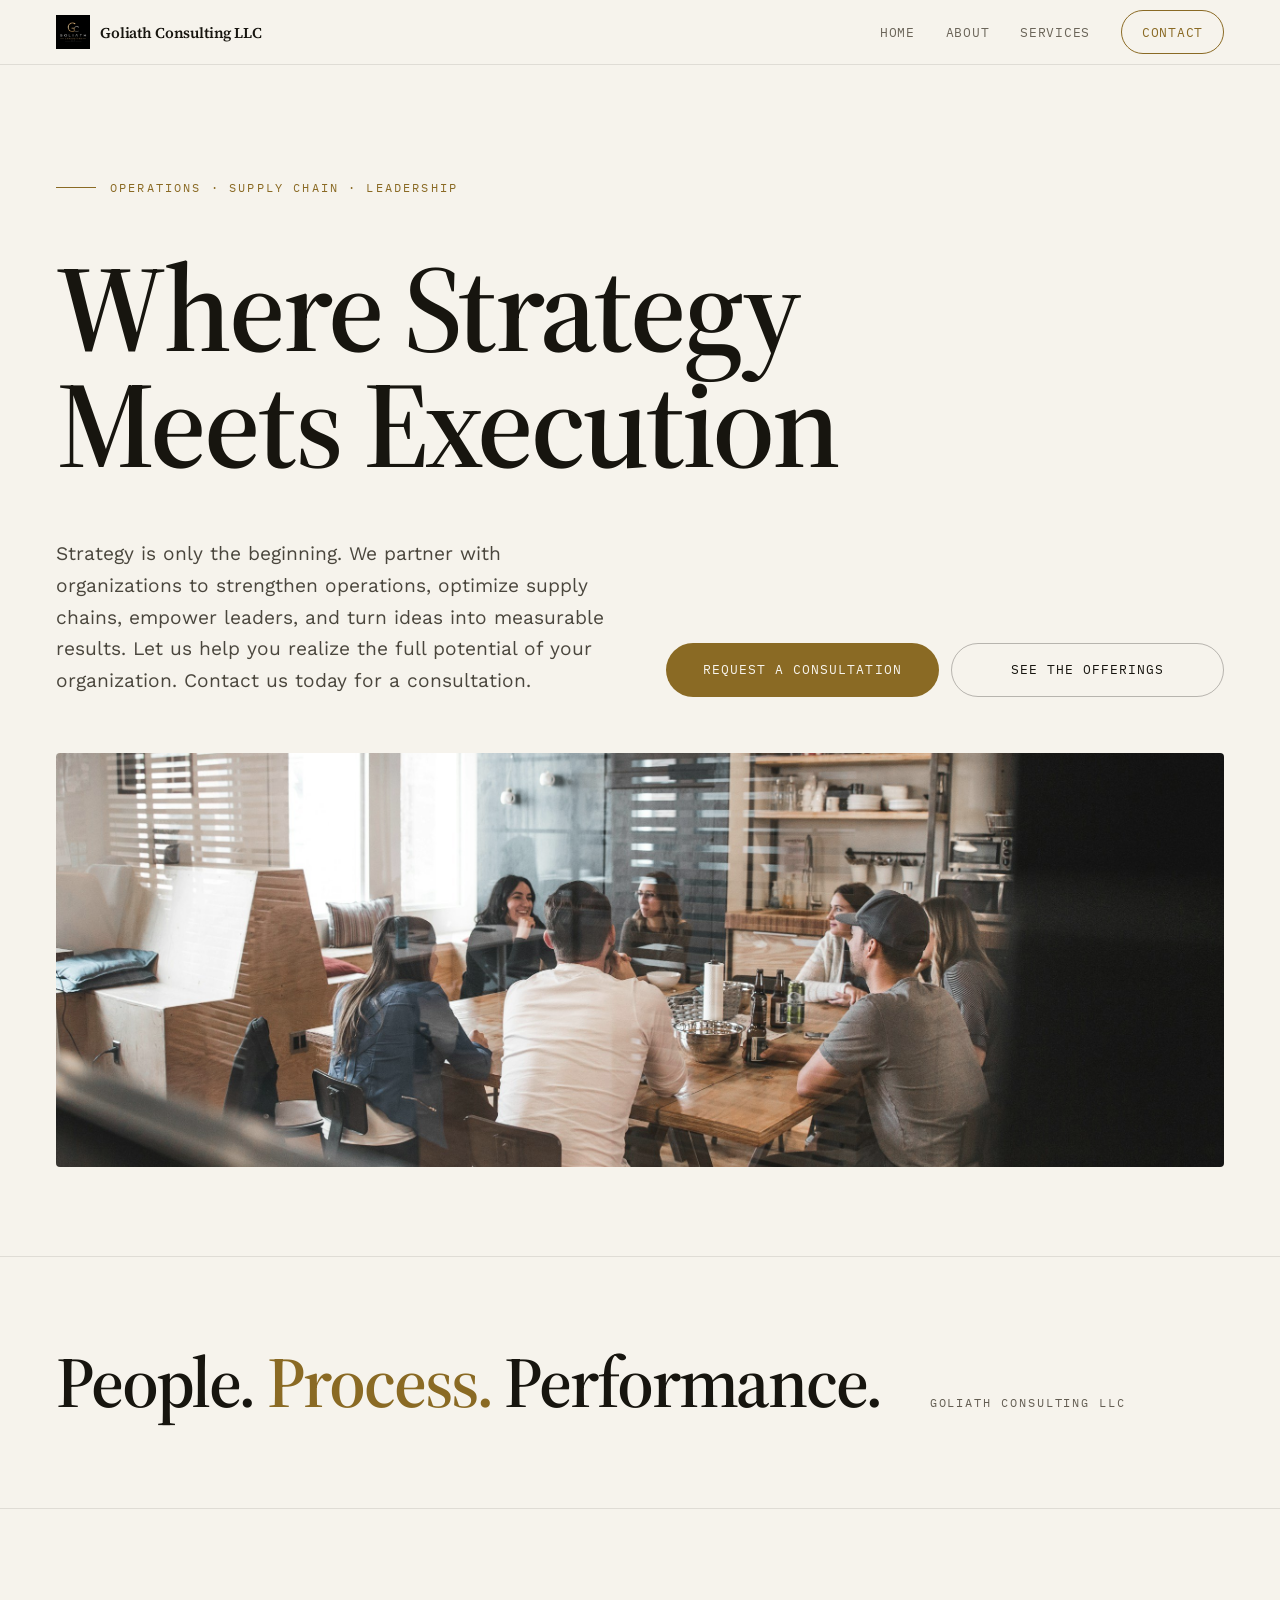
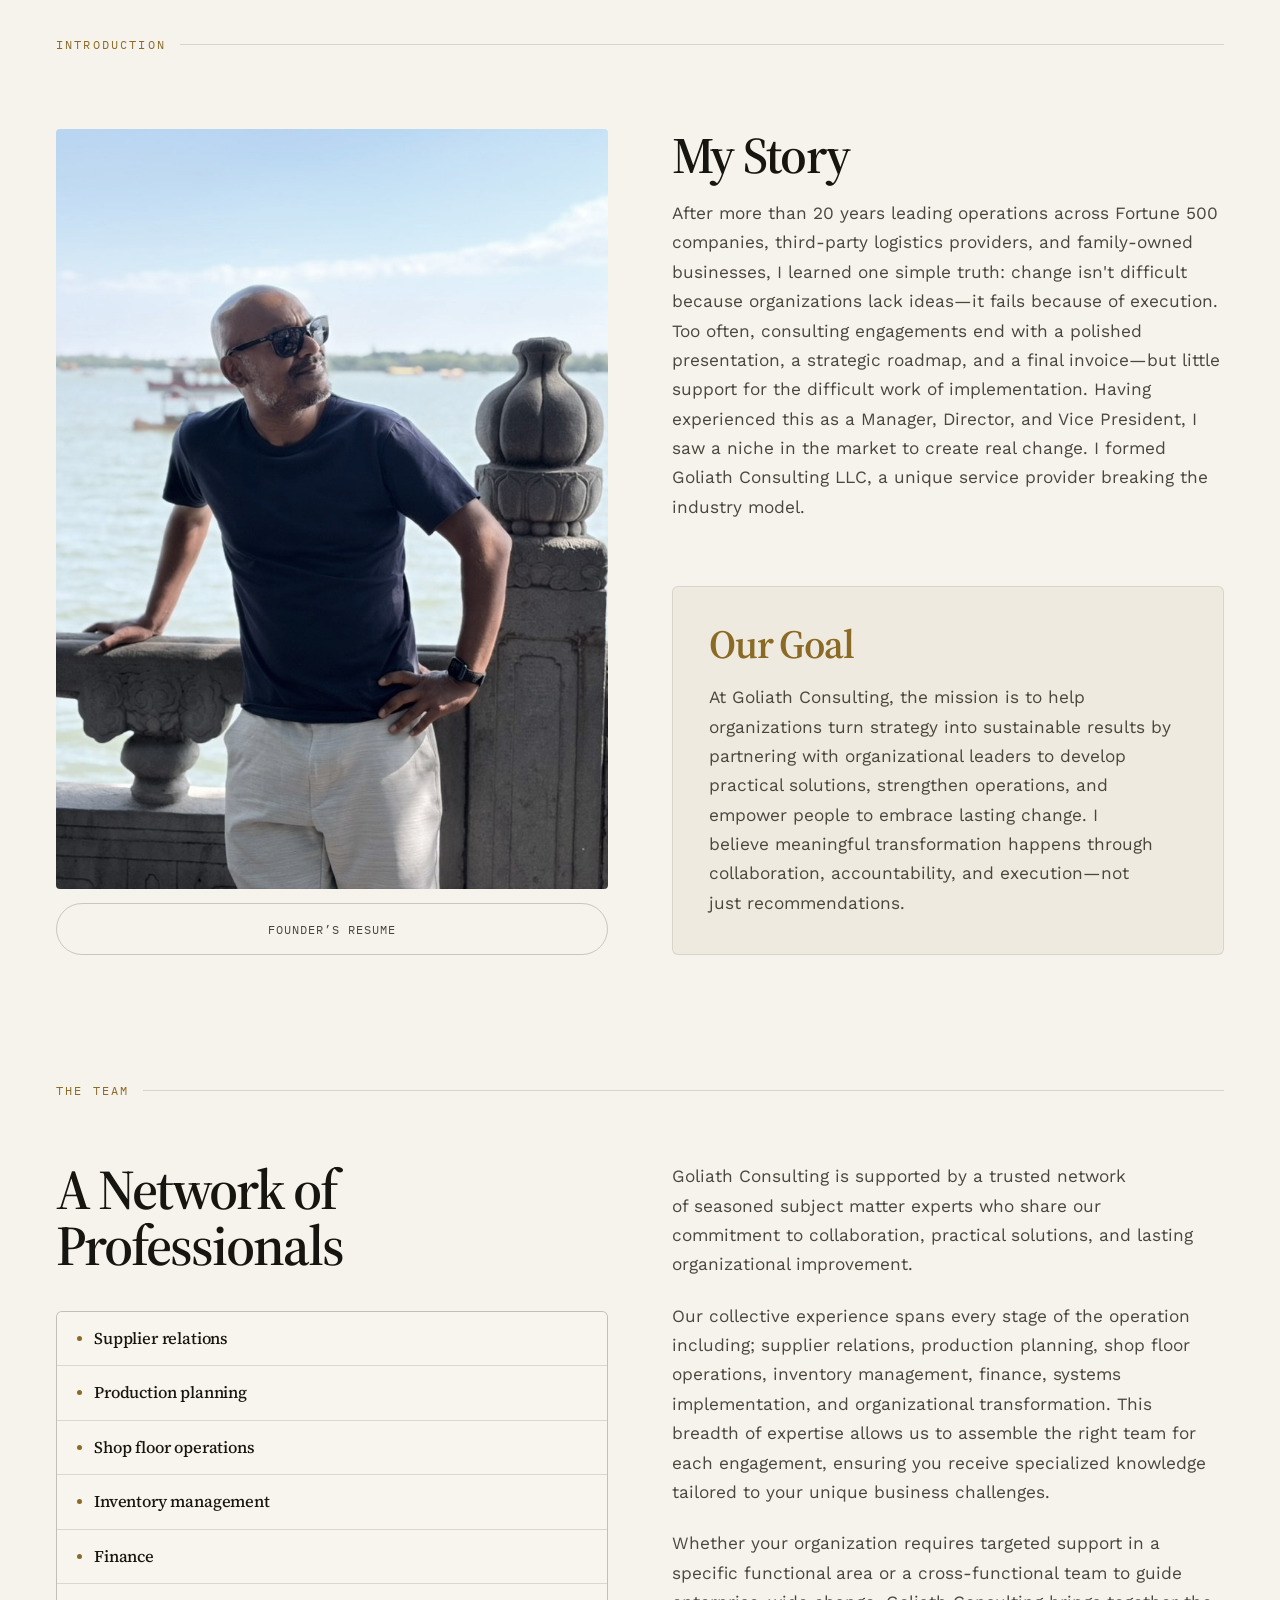
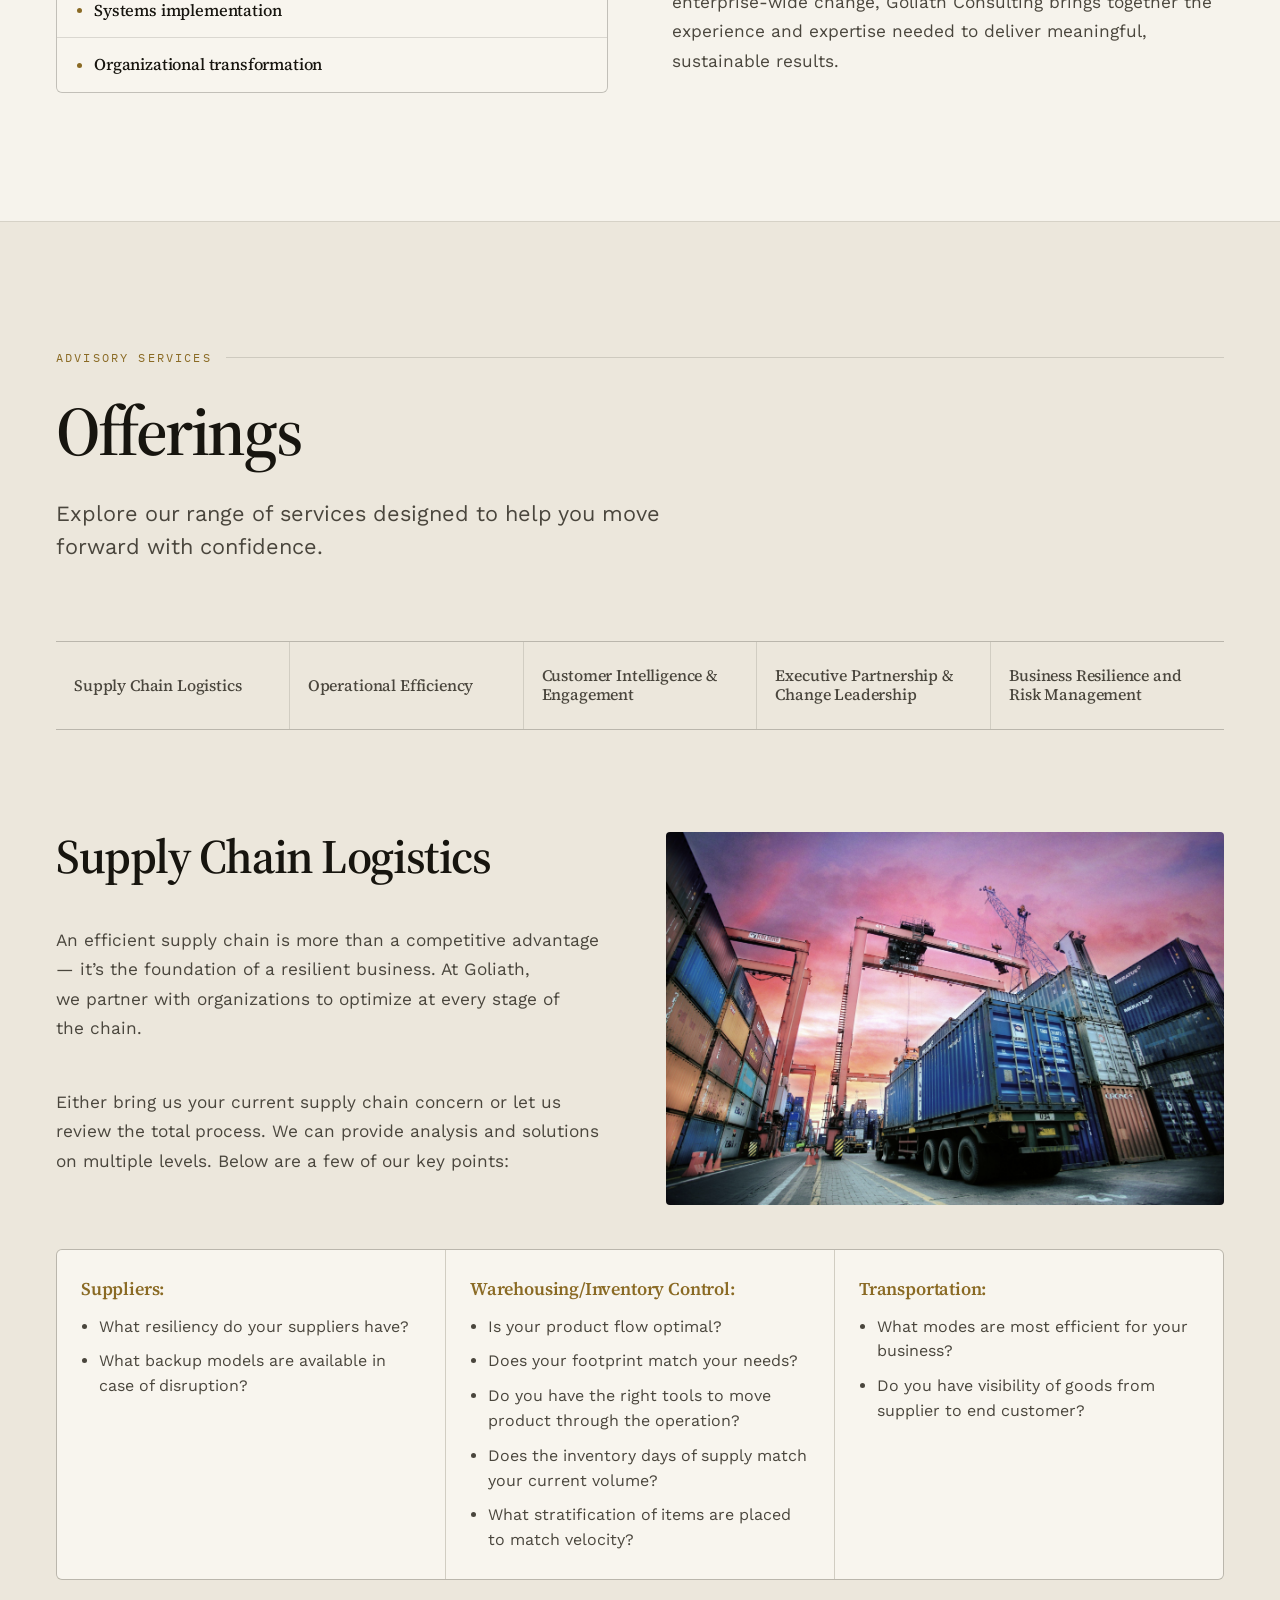
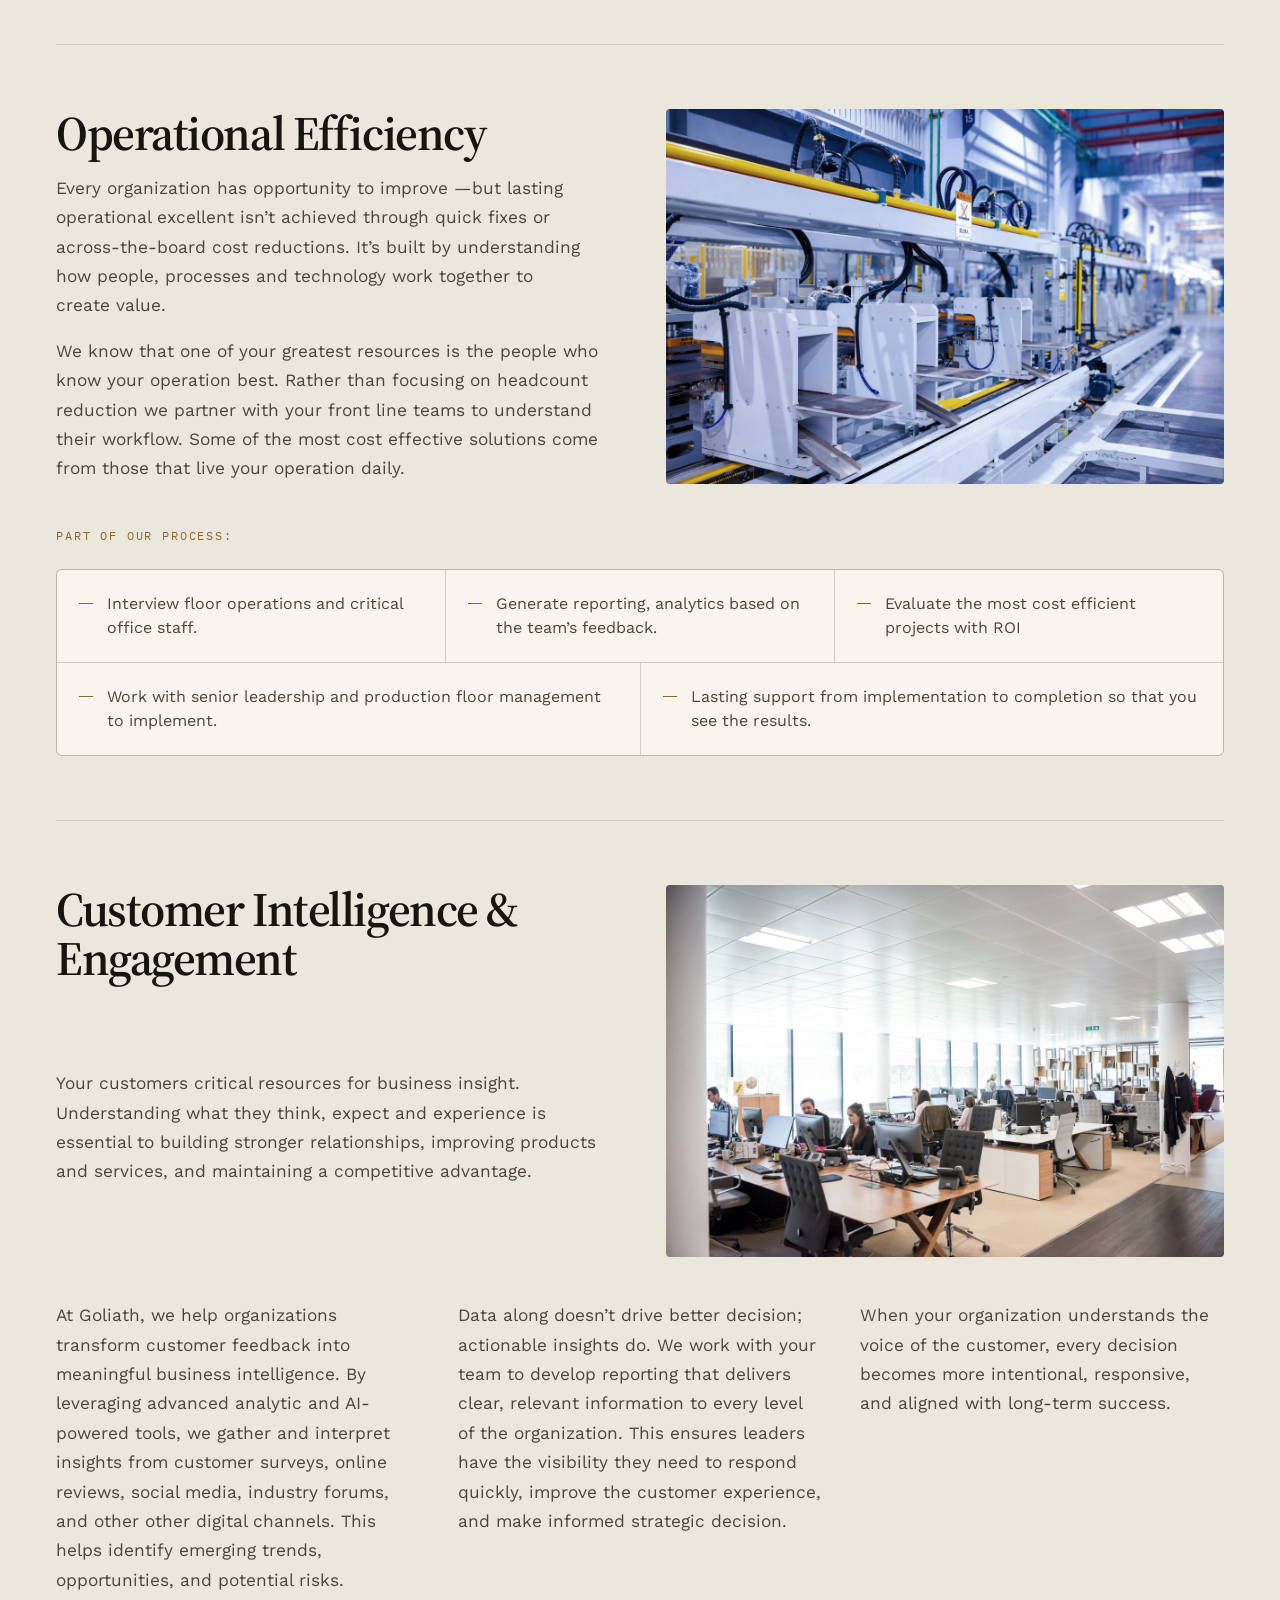
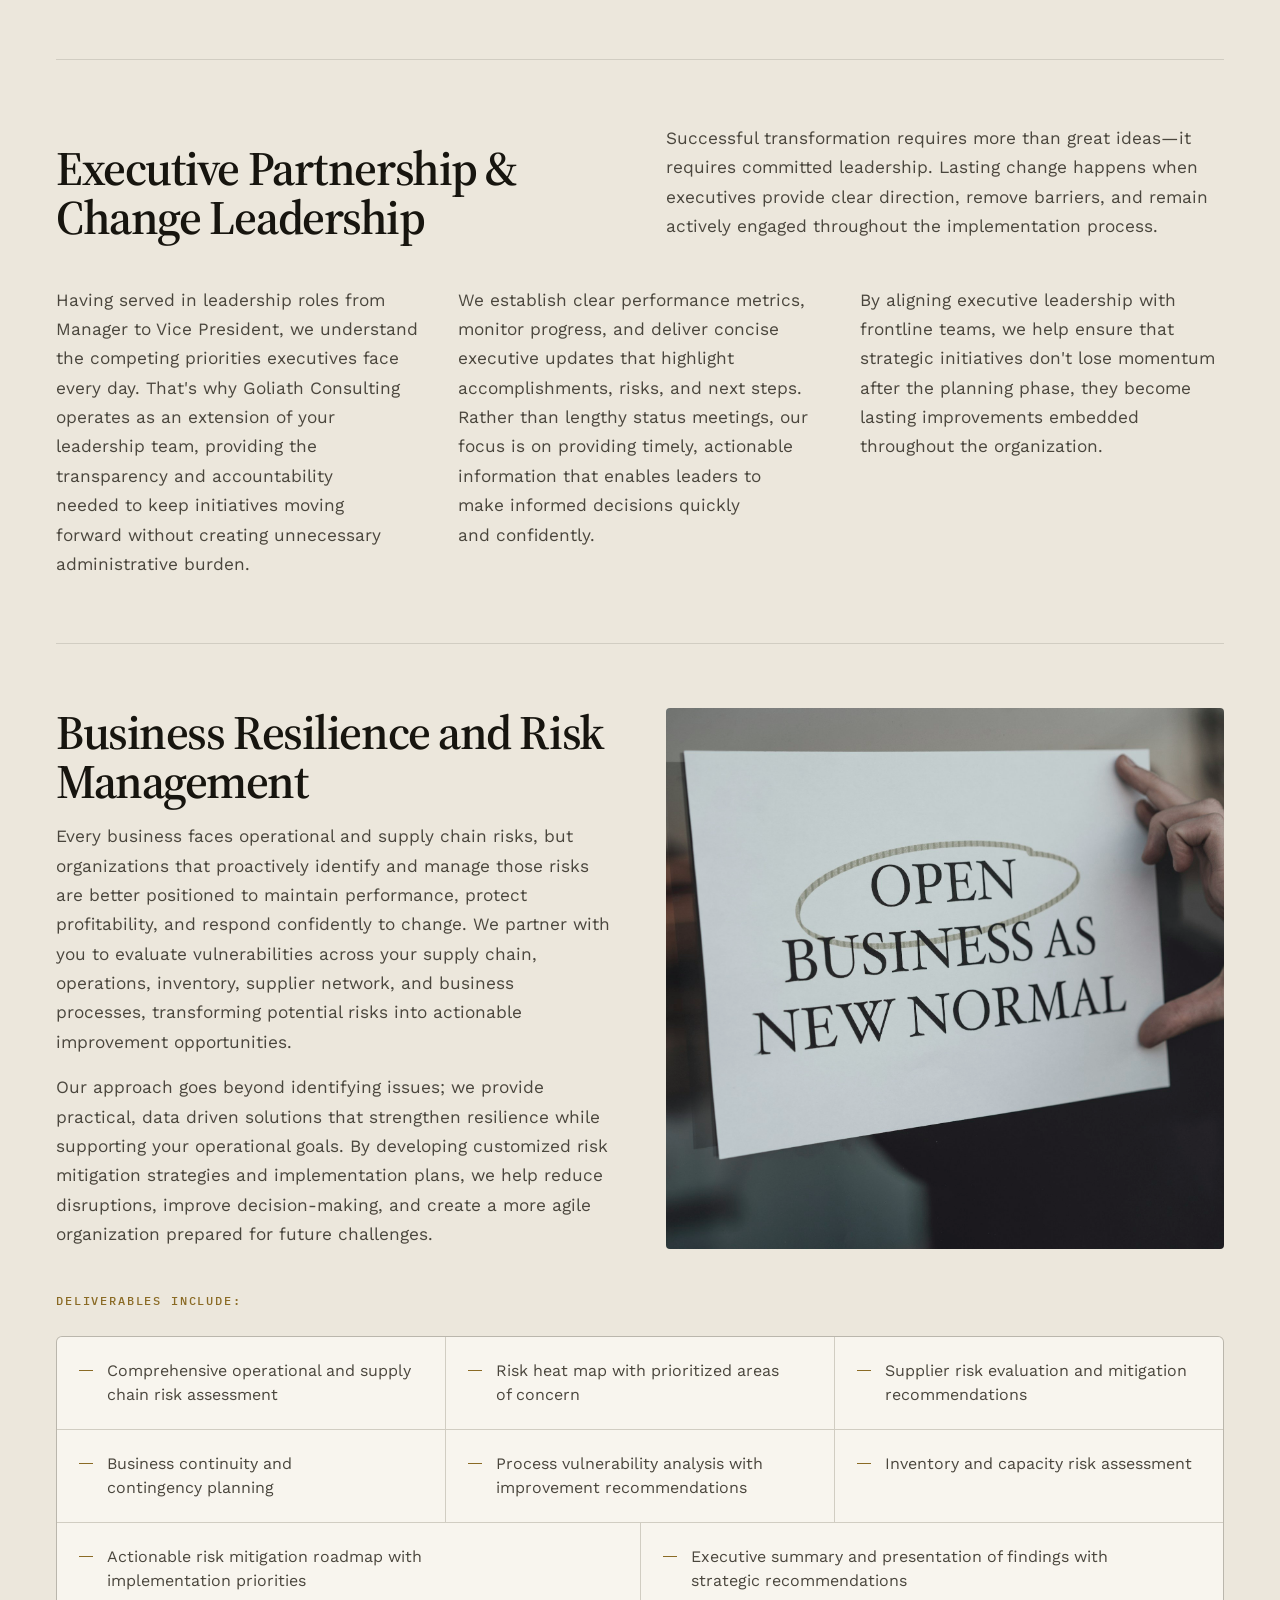
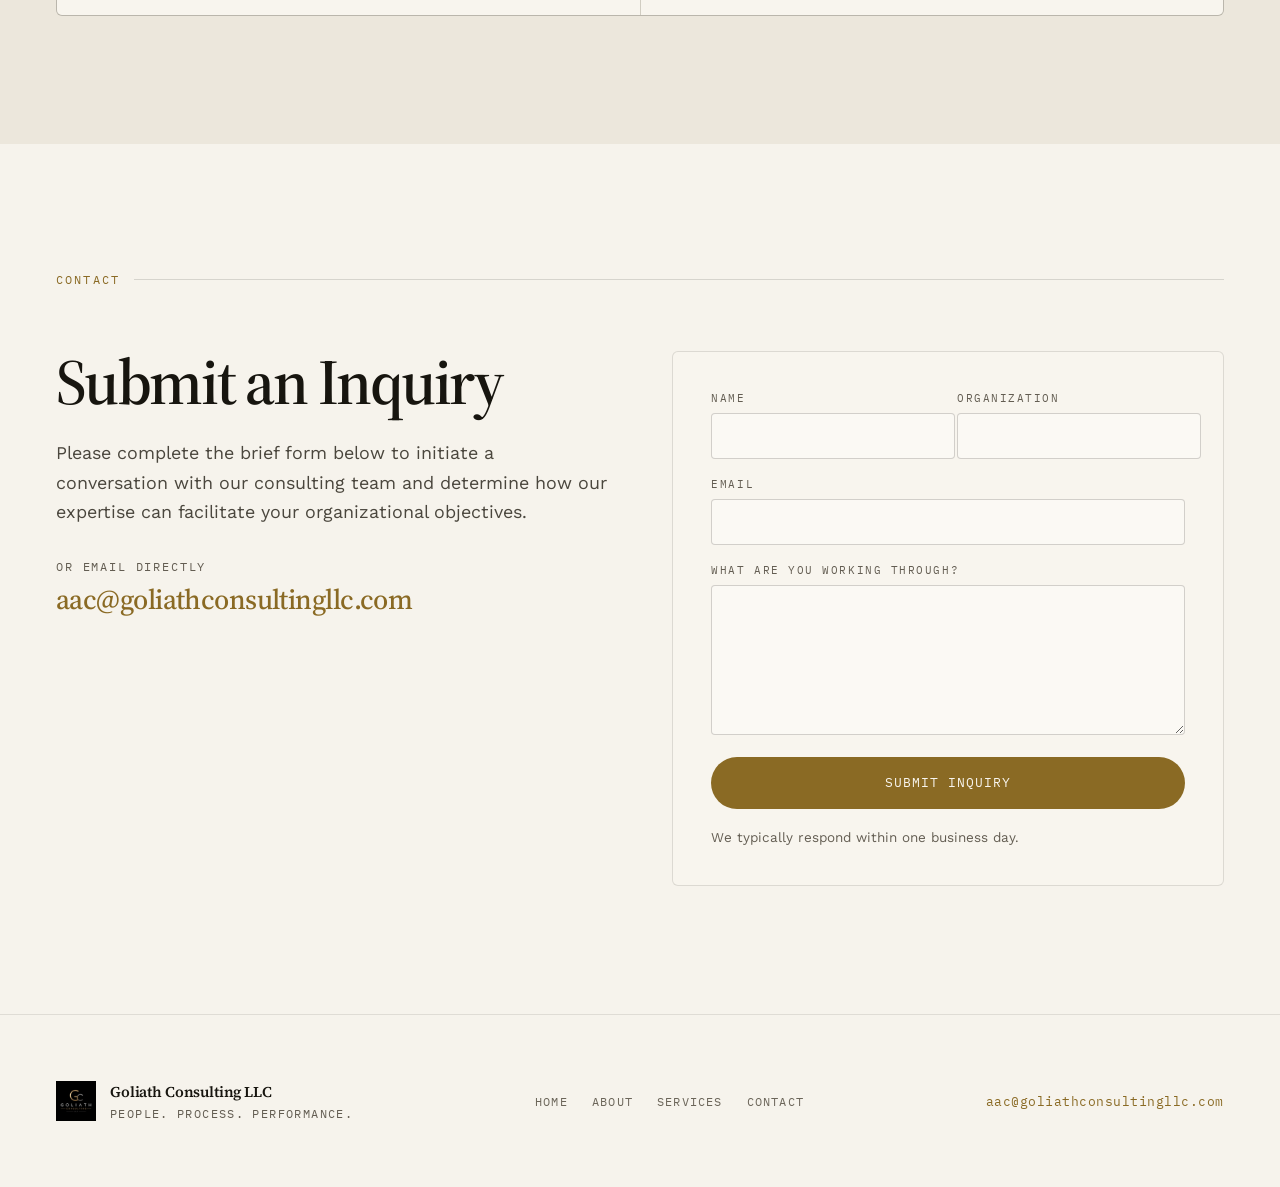
<file: site/index.html>
<!DOCTYPE html>
<html lang="en">
<head>
<meta charset="utf-8" />
<meta name="viewport" content="width=device-width, initial-scale=1" />
<title>Goliath Consulting LLC — Where Strategy Meets Execution</title>
<meta name="description" content="Goliath Consulting LLC partners with organizations to strengthen operations, optimize supply chains, empower leaders, and turn ideas into measurable results." />
<meta name="theme-color" content="#f6f3ec" />
<link rel="icon" href="assets/logo.png" />
<link rel="preconnect" href="https://fonts.googleapis.com" />
<link rel="preconnect" href="https://fonts.gstatic.com" crossorigin />
<link href="https://fonts.googleapis.com/css2?family=Source+Serif+4:wght@500;600;700&family=Work+Sans:wght@300;400;500&family=IBM+Plex+Mono:wght@400;500&display=swap" rel="stylesheet" />
<link rel="stylesheet" href="styles.css" />
</head>
<body>

<header class="site-header">
  <a class="brand" href="#top">
    <img class="brand-logo" src="assets/logo.png" alt="Goliath Consulting LLC logo with a black background and gold and silver letter G and C." />
    <span class="brand-name">Goliath Consulting LLC</span>
  </a>
  <nav class="nav">
    <a class="nav-link" href="#top">Home</a>
    <a class="nav-link" href="#about">About</a>
    <a class="nav-link" href="#services">Services</a>
    <a class="nav-cta" href="#contact">Contact</a>
  </nav>
</header>

<main>

  <section id="top" class="hero">
    <div class="hero-inner">
      <div class="eyebrow eyebrow--hero">
        <span class="eyebrow-rule"></span>
        <span class="eyebrow-text">Operations · Supply Chain · Leadership</span>
      </div>
      <h1 class="hero-title">Where Strategy Meets Execution</h1>
      <div class="hero-lower">
        <p class="hero-lede">Strategy is only the beginning. We partner with organizations to strengthen operations, optimize supply chains, empower leaders, and turn ideas into measurable results. Let us help you realize the full potential of your organization. Contact us today for a consultation.</p>
        <div class="hero-actions">
          <a class="btn btn--primary" href="#contact">Request a consultation</a>
          <a class="btn btn--secondary" href="#services">See the offerings</a>
        </div>
      </div>
      <figure class="hero-figure">
        <img class="hero-img" src="assets/hero-meeting.jpg" alt="Group of people sitting around a wooden table in a modern, cozy cafe or restaurant, engaged in conversation and enjoying drinks and food." />
      </figure>
    </div>
  </section>

  <section class="banner">
    <div class="banner-inner" data-reveal>
      <h2 class="banner-title">People.<span class="gold"> Process.</span> Performance.</h2>
      <p class="banner-tag">Goliath Consulting LLC</p>
    </div>
  </section>

  <section id="about" class="about">
    <div class="about-inner">
      <div class="section-head">
        <span class="section-label">Introduction</span>
        <span class="hairline"></span>
      </div>

      <div class="about-grid">
        <div class="about-media" data-reveal>
          <img class="about-photo" src="assets/founder.jpeg" alt="A man with a beard and sunglasses leaning on a stone railing by a body of water with boats in the background." />
          <a class="resume-btn" href="https://goliathconsultingllc.com/s/Anil-Charles-Curry-Resume.pdf">Founder&rsquo;s Resume</a>
        </div>

        <div class="about-copy" data-reveal>
          <div class="about-block">
            <h3 class="h-story">My Story</h3>
            <p class="body">After more than 20 years leading operations across Fortune 500 companies, third-party logistics providers, and family-owned businesses, I learned one simple truth: change isn't difficult because organizations lack ideas—it fails because of execution. Too often, consulting engagements end with a polished presentation, a strategic roadmap, and a final invoice—but little support for the difficult work of implementation. Having experienced this as a Manager, Director, and Vice President, I saw a niche in the market to create real change. I formed Goliath Consulting LLC, a unique service provider breaking the industry model.</p>
          </div>
          <div class="goal-card">
            <h3 class="h-goal">Our Goal</h3>
            <p class="body">At Goliath Consulting, the mission is to help organizations turn strategy into sustainable results by partnering with organizational leaders to develop practical solutions, strengthen operations, and empower people to embrace lasting change. I believe meaningful transformation happens through collaboration, accountability, and execution—not just recommendations.</p>
          </div>
        </div>
      </div>
    </div>
  </section>

  <section class="team">
    <div class="team-inner">
      <div class="section-head">
        <span class="section-label">The Team</span>
        <span class="hairline"></span>
      </div>
      <div class="team-grid">
        <div class="team-left" data-reveal>
          <h3 class="h-team">A Network of Professionals</h3>
          <div class="list-frame">
            <div class="list-row"><span class="dot"></span><span class="list-label">Supplier relations</span></div>
            <div class="list-row"><span class="dot"></span><span class="list-label">Production planning</span></div>
            <div class="list-row"><span class="dot"></span><span class="list-label">Shop floor operations</span></div>
            <div class="list-row"><span class="dot"></span><span class="list-label">Inventory management</span></div>
            <div class="list-row"><span class="dot"></span><span class="list-label">Finance</span></div>
            <div class="list-row"><span class="dot"></span><span class="list-label">Systems implementation</span></div>
            <div class="list-row"><span class="dot"></span><span class="list-label">Organizational transformation</span></div>
          </div>
        </div>
        <div class="team-right" data-reveal>
          <p class="body">Goliath Consulting is supported by a trusted network of seasoned subject matter experts who share our commitment to collaboration, practical solutions, and lasting organizational improvement.</p>
          <p class="body">Our collective experience spans every stage of the operation including; supplier relations, production planning, shop floor operations, inventory management, finance, systems implementation, and organizational transformation. This breadth of expertise allows us to assemble the right team for each engagement, ensuring you receive specialized knowledge tailored to your unique business challenges.</p>
          <p class="body">Whether your organization requires targeted support in a specific functional area or a cross-functional team to guide enterprise-wide change, Goliath Consulting brings together the experience and expertise needed to deliver meaningful, sustainable results.</p>
        </div>
      </div>
    </div>
  </section>

  <section id="services" class="services">
    <div class="services-inner">
      <div class="services-head">
        <div class="section-head">
          <span class="section-label">Advisory Services</span>
          <span class="hairline"></span>
        </div>
        <h2 class="h-offerings">Offerings</h2>
        <p class="services-lede">Explore our range of services designed to help you move forward with confidence.</p>
      </div>

      <div class="services-body">
        <div class="service-index">
          <a class="service-index-item" href="#supply-chain"><span>Supply Chain Logistics</span></a>
          <a class="service-index-item" href="#operational-efficiency"><span>Operational Efficiency</span></a>
          <a class="service-index-item" href="#customer-intelligence"><span>Customer Intelligence &amp; Engagement</span></a>
          <a class="service-index-item" href="#executive-partnership"><span>Executive Partnership &amp; Change Leadership</span></a>
          <a class="service-index-item" href="#business-resilience"><span>Business Resilience and Risk Management</span></a>
        </div>

        <article id="supply-chain" class="offering offering--first">
          <div class="offering-head">
            <div class="offering-copy">
              <h3 class="h-offering">Supply Chain Logistics</h3>
              <p class="body body--offering">An efficient supply chain is more than a competitive advantage — it&rsquo;s the foundation of a resilient business. At Goliath, we partner with organizations to optimize at every stage of the chain.</p>
              <p class="body body--offering">Either bring us your current supply chain concern or let us review the total process. We can provide analysis and solutions on multiple levels. Below are a few of our key points:</p>
            </div>
            <img class="offering-img" data-reveal src="assets/supply-chain-cargo.jpg" alt="A shipping yard filled with stacked colorful cargo containers under a pink and purple sunset sky, with large cranes and a truck nearby." />
          </div>
          <div class="band">
            <div class="band-cell band-cell--qa">
              <h4 class="band-title">Suppliers:</h4>
              <ul class="band-list">
                <li>What resiliency do your suppliers have?</li>
                <li>What backup models are available in case of disruption?</li>
              </ul>
            </div>
            <div class="band-cell band-cell--qa">
              <h4 class="band-title">Warehousing/Inventory Control:</h4>
              <ul class="band-list">
                <li>Is your product flow optimal?</li>
                <li>Does your footprint match your needs?</li>
                <li>Do you have the right tools to move product through the operation?</li>
                <li>Does the inventory days of supply match your current volume?</li>
                <li>What stratification of items are placed to match velocity?</li>
              </ul>
            </div>
            <div class="band-cell band-cell--qa">
              <h4 class="band-title">Transportation:</h4>
              <ul class="band-list">
                <li>What modes are most efficient for your business?</li>
                <li>Do you have visibility of goods from supplier to end customer?</li>
              </ul>
            </div>
          </div>
        </article>

        <article id="operational-efficiency" class="offering">
          <div class="offering-head">
            <div class="offering-copy">
              <h3 class="h-offering">Operational Efficiency</h3>
              <p class="body body--offering">Every organization has opportunity to improve —but lasting operational excellent isn&rsquo;t achieved through quick fixes or across-the-board cost reductions. It&rsquo;s built by understanding how people, processes and technology work together to create value.</p>
              <p class="body body--offering">We know that one of your greatest resources is the people who know your operation best. Rather than focusing on headcount reduction we partner with your front line teams to understand their workflow. Some of the most cost effective solutions come from those that live your operation daily.</p>
            </div>
            <img class="offering-img" data-reveal src="assets/operational-efficiency-factory.jpg" alt="Close-up of industrial machinery with interconnected black cables and yellow safety rails inside a factory setting." />
          </div>
          <div class="offering-detail">
            <p class="band-label">Part of our process:</p>
            <div class="band">
              <div class="band-cell band-cell--item"><span class="tick"></span><span class="tick-text">Interview floor operations and critical office staff.</span></div>
              <div class="band-cell band-cell--item"><span class="tick"></span><span class="tick-text">Generate reporting, analytics based on the team&rsquo;s feedback.</span></div>
              <div class="band-cell band-cell--item"><span class="tick"></span><span class="tick-text">Evaluate the most cost efficient projects with ROI</span></div>
              <div class="band-cell band-cell--item"><span class="tick"></span><span class="tick-text">Work with senior leadership and production floor management to implement.</span></div>
              <div class="band-cell band-cell--item"><span class="tick"></span><span class="tick-text">Lasting support from implementation to completion so that you see the results.</span></div>
            </div>
          </div>
        </article>

        <article id="customer-intelligence" class="offering">
          <div class="offering-head">
            <div class="offering-copy">
              <h3 class="h-offering">Customer Intelligence &amp; Engagement</h3>
              <p class="body body--offering">Your customers critical resources for business insight. Understanding what they think, expect and experience is essential to building stronger relationships, improving products and services, and maintaining a competitive advantage.</p>
            </div>
            <img class="offering-img" data-reveal src="assets/customer-intelligence-office.jpg" alt="An open-plan modern office with multiple workstations, people working at their desks with computers, large windows allowing natural light, white ceiling tiles with fluorescent lights, and a bookshelf divider in the background." />
          </div>
          <div class="para-row para-row--280">
            <p class="body">At Goliath, we help organizations transform customer feedback into meaningful business intelligence. By leveraging advanced analytic and AI-powered tools, we gather and interpret insights from customer surveys, online reviews, social media, industry forums, and other other digital channels. This helps identify emerging trends, opportunities, and potential risks.</p>
            <p class="body">Data along doesn&rsquo;t drive better decision; actionable insights do. We work with your team to develop reporting that delivers clear, relevant information to every level of the organization. This ensures leaders have the visibility they need to respond quickly, improve the customer experience, and make informed strategic decision.</p>
            <p class="body">When your organization understands the voice of the customer, every decision becomes more intentional, responsive, and aligned with long-term success.</p>
          </div>
        </article>

        <article id="executive-partnership" class="offering">
          <div class="offering-head offering-head--end">
            <h3 class="h-offering">Executive Partnership &amp; Change Leadership</h3>
            <p class="body body--offering">Successful transformation requires more than great ideas—it requires committed leadership. Lasting change happens when executives provide clear direction, remove barriers, and remain actively engaged throughout the implementation process.</p>
          </div>
          <div class="para-row para-row--340" data-reveal>
            <p class="body">Having served in leadership roles from Manager to Vice President, we understand the competing priorities executives face every day. That's why Goliath Consulting operates as an extension of your leadership team, providing the transparency and accountability needed to keep initiatives moving forward without creating unnecessary administrative burden.</p>
            <p class="body">We establish clear performance metrics, monitor progress, and deliver concise executive updates that highlight accomplishments, risks, and next steps. Rather than lengthy status meetings, our focus is on providing timely, actionable information that enables leaders to make informed decisions quickly and confidently.</p>
            <p class="body">By aligning executive leadership with frontline teams, we help ensure that strategic initiatives don't lose momentum after the planning phase, they become lasting improvements embedded throughout the organization.</p>
          </div>
        </article>

        <article id="business-resilience" class="offering">
          <div class="offering-head">
            <div class="offering-copy">
              <h3 class="h-offering">Business Resilience and Risk Management</h3>
              <p class="body body--offering">Every business faces operational and supply chain risks, but organizations that proactively identify and manage those risks are better positioned to maintain performance, protect profitability, and respond confidently to change. We partner with you to evaluate vulnerabilities across your supply chain, operations, inventory, supplier network, and business processes, transforming potential risks into actionable improvement opportunities.</p>
              <p class="body body--offering">Our approach goes beyond identifying issues; we provide practical, data driven solutions that strengthen resilience while supporting your operational goals. By developing customized risk mitigation strategies and implementation plans, we help reduce disruptions, improve decision-making, and create a more agile organization prepared for future challenges.</p>
            </div>
            <img class="offering-img" data-reveal src="assets/business-resilience-open.jpg" alt="A person is placing a white sign on a glass door that reads &quot;OPEN&quot; with a gold oval around it. Additional text on the sign says &quot;BUSINESS AS&quot; and &quot;NEW NORMAL.&quot;" />
          </div>
          <div class="offering-detail offering-detail--wide">
            <p class="band-label"><strong>Deliverables Include:</strong></p>
            <div class="band">
              <div class="band-cell band-cell--item"><span class="tick"></span><span class="tick-text">Comprehensive operational and supply chain risk assessment</span></div>
              <div class="band-cell band-cell--item"><span class="tick"></span><span class="tick-text">Risk heat map with prioritized areas of concern</span></div>
              <div class="band-cell band-cell--item"><span class="tick"></span><span class="tick-text">Supplier risk evaluation and mitigation recommendations</span></div>
              <div class="band-cell band-cell--item"><span class="tick"></span><span class="tick-text">Business continuity and contingency planning</span></div>
              <div class="band-cell band-cell--item"><span class="tick"></span><span class="tick-text">Process vulnerability analysis with improvement recommendations</span></div>
              <div class="band-cell band-cell--item"><span class="tick"></span><span class="tick-text">Inventory and capacity risk assessment</span></div>
              <div class="band-cell band-cell--item"><span class="tick"></span><span class="tick-text">Actionable risk mitigation roadmap with implementation priorities</span></div>
              <div class="band-cell band-cell--item"><span class="tick"></span><span class="tick-text">Executive summary and presentation of findings with strategic recommendations</span></div>
            </div>
          </div>
        </article>
      </div>
    </div>
  </section>

  <section id="contact" class="contact">
    <div class="contact-inner">
      <div class="section-head">
        <span class="section-label">Contact</span>
        <span class="hairline"></span>
      </div>
      <div class="contact-grid">
        <div class="contact-left">
          <h2 class="h-contact">Submit an Inquiry</h2>
          <p class="contact-lede">Please complete the brief form below to initiate a conversation with our consulting team and determine how our expertise can facilitate your organizational objectives.</p>
          <div class="email-block">
            <span class="email-label">Or email directly</span>
            <a class="email-link" href="mailto:aac@goliathconsultingllc.com">aac@goliathconsultingllc.com</a>
          </div>
        </div>

        <form class="inquiry" id="inquiry-form">
          <div class="field-row">
            <label class="field">
              <span class="field-label">Name</span>
              <input type="text" name="name" required />
            </label>
            <label class="field">
              <span class="field-label">Organization</span>
              <input type="text" name="org" />
            </label>
          </div>
          <label class="field">
            <span class="field-label">Email</span>
            <input type="email" name="email" required />
          </label>
          <label class="field">
            <span class="field-label">What are you working through?</span>
            <textarea name="message" rows="5"></textarea>
          </label>
          <button class="submit" type="submit">Submit inquiry</button>
          <p class="form-note" role="status" aria-live="polite">We typically respond within one business day.</p>
        </form>
      </div>
    </div>
  </section>

</main>

<footer class="site-footer">
  <div class="footer-inner">
    <div class="footer-brand">
      <img class="footer-logo" src="assets/logo.png" alt="Goliath Consulting LLC logo with a black background and gold and silver letter G and C." />
      <div class="footer-brand-text">
        <span class="footer-name">Goliath Consulting LLC</span>
        <span class="footer-tag">People. Process. Performance.</span>
      </div>
    </div>
    <nav class="footer-nav">
      <a class="footer-link" href="#top">Home</a>
      <a class="footer-link" href="#about">About</a>
      <a class="footer-link" href="#services">Services</a>
      <a class="footer-link" href="#contact">Contact</a>
    </nav>
    <a class="footer-email" href="mailto:aac@goliathconsultingllc.com">aac@goliathconsultingllc.com</a>
  </div>
</footer>

<script src="script.js"></script>
</body>
</html>
</file>
<file: site/styles.css>
/* Goliath Consulting LLC — editorial light
   Values carried over verbatim from the Claude Design prototype. */

:root {
  --gold: #8a6a24;
  --ink: #17150f;
  --ink-2: #4a463d;   /* body copy */
  --ink-3: #635d52;   /* mono labels */
  --ink-4: #6b6559;   /* nav links */
  --paper: #f6f3ec;   /* page ground */
  --paper-card: #f8f5ee;
  --paper-inset: #efeae0;
  --paper-services: #ece7dc;
  --paper-field: #fbf9f4;
  --cream: #f8f5ee;   /* type on gold */
  --line-10: rgba(23, 21, 15, 0.10);
  --line-12: rgba(23, 21, 15, 0.12);
  --line-14: rgba(23, 21, 15, 0.14);
  --line-18: rgba(23, 21, 15, 0.18);
  --line-20: rgba(23, 21, 15, 0.20);
  --line-28: rgba(23, 21, 15, 0.28);
  --serif: 'Source Serif 4', Georgia, serif;
  --sans: 'Work Sans', system-ui, sans-serif;
  --mono: 'IBM Plex Mono', monospace;
  --shell: clamp(20px, 5vw, 56px);
}

* { box-sizing: border-box; }

html { scroll-behavior: smooth; }

body {
  margin: 0;
  background: var(--paper);
  color: var(--ink);
  font-family: var(--sans);
  font-weight: 400;
  overflow-x: hidden;
  -webkit-font-smoothing: antialiased;
}

a { color: var(--gold); text-decoration: none; }
a:hover { color: var(--ink); }

::selection { background: var(--gold); color: var(--cream); }

input, textarea, button { font: inherit; max-width: 100%; }
img { max-width: 100%; }
h1, h2, h3, h4 { overflow-wrap: break-word; }

@keyframes rise { from { opacity: 0; transform: translateY(28px); } to { opacity: 1; transform: none; } }
@keyframes fade { from { opacity: 0; } to { opacity: 1; } }

/* Shared -------------------------------------------------------------- */

.body {
  margin: 0;
  font-size: clamp(16px, 1.35vw, 18.5px);
  line-height: 1.7;
  color: var(--ink-2);
  max-width: 66ch;
  text-wrap: pretty;
}
.body--offering { max-width: 60ch; }

.section-head { display: flex; align-items: center; gap: 14px; }
.section-label {
  font-family: var(--mono);
  font-size: 12px;
  letter-spacing: 0.18em;
  text-transform: uppercase;
  color: var(--gold);
}
.hairline { flex: 1; height: 1px; background: var(--line-14); }

.gold { color: var(--gold); }

/* Header -------------------------------------------------------------- */

.site-header {
  position: sticky;
  top: 0;
  z-index: 50;
  display: flex;
  flex-wrap: wrap;
  align-items: center;
  justify-content: space-between;
  gap: 10px 24px;
  padding: 10px clamp(16px, 5vw, 56px);
  background: rgba(246, 243, 236, 0.88);
  backdrop-filter: blur(14px);
  border-bottom: 1px solid var(--line-10);
}

.brand { display: flex; align-items: center; gap: 10px; color: var(--ink); min-width: 0; }
.brand:hover { color: var(--ink); }
.brand-logo { height: 34px; width: auto; display: block; }
.brand-name {
  font-family: var(--serif);
  font-weight: 600;
  font-size: clamp(12.5px, 2.6vw, 15px);
  letter-spacing: -0.01em;
  white-space: nowrap;
  overflow: hidden;
  text-overflow: ellipsis;
  min-width: 0;
}

.nav {
  display: flex;
  flex-wrap: wrap;
  align-items: center;
  gap: 4px clamp(16px, 2.4vw, 34px);
  margin-left: auto;
}
.nav-link {
  font-family: var(--mono);
  font-size: 12.5px;
  letter-spacing: 0.06em;
  text-transform: uppercase;
  color: var(--ink-4);
  display: inline-flex;
  align-items: center;
  min-height: 44px;
}
.nav-link:hover { color: var(--ink); }

.nav-cta {
  display: inline-flex;
  align-items: center;
  height: 44px;
  padding: 0 20px;
  flex: none;
  border: 1px solid var(--gold);
  border-radius: 999px;
  font-family: var(--mono);
  font-size: 12.5px;
  letter-spacing: 0.06em;
  text-transform: uppercase;
  color: var(--gold);
}
.nav-cta:hover { background: var(--gold); color: var(--cream); }

/* Hero ---------------------------------------------------------------- */

.hero {
  scroll-margin-top: 100px;
  padding: clamp(56px, 9vw, 120px) var(--shell) clamp(48px, 7vw, 96px);
}
.hero-inner { max-width: 1240px; margin: 0 auto; display: grid; gap: clamp(32px, 4.5vw, 56px); }

.eyebrow { display: flex; align-items: center; gap: 14px; }
.eyebrow--hero { animation: rise 0.9s both; }
.eyebrow-rule { width: 40px; height: 1px; background: var(--gold); }
.eyebrow-text {
  font-family: var(--mono);
  font-size: 12px;
  letter-spacing: 0.18em;
  text-transform: uppercase;
  color: var(--gold);
}

.hero-title {
  margin: 0;
  font-family: var(--serif);
  font-weight: 600;
  font-size: clamp(48px, 9.6vw, 138px);
  line-height: 0.94;
  letter-spacing: -0.025em;
  max-width: 15ch;
  color: var(--ink);
  animation: rise 1s 0.06s both;
}

.hero-lower {
  display: grid;
  grid-template-columns: repeat(auto-fit, minmax(300px, 1fr));
  gap: clamp(24px, 4vw, 56px);
  align-items: end;
  animation: rise 1s 0.14s both;
}
.hero-lede {
  margin: 0;
  font-size: clamp(16px, 1.5vw, 19.5px);
  line-height: 1.65;
  color: var(--ink-2);
  max-width: 62ch;
  text-wrap: pretty;
}
.hero-actions { display: flex; flex-wrap: wrap; gap: 12px; }

.btn {
  display: inline-flex;
  align-items: center;
  justify-content: center;
  flex: 1 1 240px;
  height: 54px;
  padding: 0 28px;
  border-radius: 999px;
  font-family: var(--mono);
  font-size: 13px;
  letter-spacing: 0.08em;
  text-transform: uppercase;
}
.btn--primary { background: var(--gold); color: var(--cream); }
.btn--primary:hover { background: var(--ink); color: var(--cream); }
.btn--secondary { border: 1px solid var(--line-28); color: var(--ink); }
.btn--secondary:hover { border-color: var(--ink); background: var(--paper-inset); color: var(--ink); }

.hero-figure { margin: 0; display: grid; gap: 12px; animation: fade 1.2s 0.2s both; }
.hero-img {
  width: 100%;
  height: clamp(280px, 46vh, 520px);
  object-fit: cover;
  border-radius: 4px;
  filter: saturate(0.82);
}

/* Banner -------------------------------------------------------------- */

.banner {
  border-top: 1px solid var(--line-10);
  border-bottom: 1px solid var(--line-10);
  padding: clamp(48px, 7vw, 96px) var(--shell);
}
.banner-inner {
  max-width: 1240px;
  margin: 0 auto;
  display: flex;
  flex-wrap: wrap;
  align-items: baseline;
  gap: clamp(16px, 4vw, 48px);
}
.banner-title {
  margin: 0;
  font-family: var(--serif);
  font-weight: 600;
  font-size: clamp(34px, 5.6vw, 78px);
  line-height: 1;
  letter-spacing: -0.03em;
}
.banner-tag {
  margin: 0;
  font-family: var(--mono);
  font-size: 12px;
  letter-spacing: 0.16em;
  text-transform: uppercase;
  color: var(--ink-3);
}

/* About --------------------------------------------------------------- */

.about {
  scroll-margin-top: 100px;
  padding: clamp(72px, 10vw, 160px) var(--shell) 0;
}
.about-inner { max-width: 1240px; margin: 0 auto; display: grid; gap: clamp(40px, 6vw, 88px); }

.about-grid {
  display: grid;
  grid-template-columns: repeat(auto-fit, minmax(min(100%, 340px), 1fr));
  gap: clamp(32px, 5vw, 72px);
  align-items: stretch;
}
.about-media { display: grid; grid-template-rows: minmax(0, 1fr) auto; gap: 14px; }
.about-photo {
  width: 100%;
  height: 100%;
  min-height: 420px;
  object-fit: cover;
  border-radius: 4px;
  filter: saturate(0.7);
}
.resume-btn {
  display: inline-flex;
  align-items: center;
  justify-content: center;
  height: 52px;
  padding: 0 22px;
  border: 1px solid var(--line-20);
  border-radius: 999px;
  font-family: var(--mono);
  font-size: 12px;
  letter-spacing: 0.08em;
  text-transform: uppercase;
  color: var(--ink-2);
}
.resume-btn:hover { border-color: var(--gold); color: var(--gold); }

.about-copy { display: grid; gap: clamp(40px, 5vw, 64px); }
.about-block { display: grid; gap: 18px; }
.h-story {
  margin: 0;
  font-family: var(--serif);
  font-weight: 600;
  font-size: clamp(30px, 4vw, 52px);
  line-height: 1.02;
  letter-spacing: -0.03em;
}
.goal-card {
  display: grid;
  gap: 18px;
  padding: clamp(24px, 3vw, 36px);
  background: var(--paper-inset);
  border: 1px solid var(--line-10);
  border-radius: 6px;
}
.h-goal {
  margin: 0;
  font-family: var(--serif);
  font-weight: 600;
  font-size: clamp(26px, 3.2vw, 40px);
  line-height: 1.05;
  letter-spacing: -0.03em;
  color: var(--gold);
}

/* Team ---------------------------------------------------------------- */

.team { padding: clamp(72px, 10vw, 160px) var(--shell); }
.team-inner { max-width: 1240px; margin: 0 auto; display: grid; gap: clamp(36px, 5vw, 64px); }
.team-grid {
  display: grid;
  grid-template-columns: repeat(auto-fit, minmax(min(100%, 380px), 1fr));
  gap: clamp(32px, 5vw, 72px);
  align-items: start;
}
.team-left { display: grid; gap: clamp(24px, 3vw, 36px); align-content: start; }
.h-team {
  margin: 0;
  font-family: var(--serif);
  font-weight: 600;
  font-size: clamp(32px, 4.4vw, 60px);
  line-height: 1;
  letter-spacing: -0.035em;
}
.list-frame {
  display: grid;
  gap: 1px;
  background: var(--line-12);
  border: 1px solid var(--line-12);
  border-radius: 6px;
  overflow: hidden;
}
.list-row {
  background: var(--paper-card);
  padding: 16px 20px;
  display: flex;
  align-items: center;
  gap: 12px;
}
.dot { flex: none; width: 5px; height: 5px; border-radius: 999px; background: var(--gold); }
.list-label {
  font-family: var(--serif);
  font-weight: 500;
  font-size: 16.5px;
  line-height: 1.3;
  letter-spacing: -0.01em;
  color: var(--ink);
}
.team-right { display: grid; gap: 22px; align-content: start; }

/* Services ------------------------------------------------------------ */

.services {
  scroll-margin-top: 100px;
  border-top: 1px solid var(--line-10);
  background: var(--paper-services);
  padding: clamp(72px, 10vw, 150px) var(--shell);
}
.services-inner { max-width: 1240px; margin: 0 auto; display: grid; gap: clamp(44px, 6vw, 84px); }
.services-head { display: grid; gap: clamp(20px, 3vw, 32px); }
.h-offerings {
  margin: 0;
  font-family: var(--serif);
  font-weight: 600;
  font-size: clamp(34px, 5.4vw, 76px);
  line-height: 0.98;
  letter-spacing: -0.035em;
  max-width: 18ch;
}
.services-lede {
  margin: 0;
  font-size: clamp(17px, 1.7vw, 22px);
  line-height: 1.55;
  color: var(--ink-2);
  max-width: 48ch;
  text-wrap: pretty;
}
.services-body { display: grid; grid-template-columns: minmax(0, 1fr); gap: clamp(40px, 5vw, 64px); }

.service-index {
  display: flex;
  flex-wrap: wrap;
  gap: 1px;
  background: var(--line-12);
  border-top: 1px solid var(--line-12);
  border-bottom: 1px solid var(--line-12);
}
.service-index-item {
  flex: 1 1 200px;
  min-width: 0;
  background: var(--paper-services);
  padding: 24px 18px;
  display: flex;
  align-items: center;
  color: var(--ink-2);
  font-family: var(--serif);
  font-weight: 500;
  font-size: 16px;
  line-height: 1.22;
  letter-spacing: -0.01em;
}
.service-index-item:hover { background: var(--paper-card); color: var(--ink); }

.offering {
  scroll-margin-top: 110px;
  display: grid;
  gap: clamp(28px, 3.5vw, 44px);
  border-top: 1px solid var(--line-12);
  padding-top: clamp(40px, 5vw, 72px);
}
.offering--first { border-top: 0; padding-top: clamp(20px, 3vw, 40px); }

.offering-head {
  display: grid;
  grid-template-columns: repeat(auto-fit, minmax(min(100%, 320px), 1fr));
  gap: clamp(28px, 4vw, 56px);
  align-items: stretch;
}
.offering-head--end { align-items: end; }
.offering-copy { display: grid; gap: 16px; }
.h-offering {
  margin: 0;
  font-family: var(--serif);
  font-weight: 600;
  font-size: clamp(28px, 3.8vw, 48px);
  line-height: 1.02;
  letter-spacing: -0.03em;
}
.offering-img {
  width: 100%;
  height: 100%;
  min-height: 260px;
  align-self: stretch;
  object-fit: cover;
  border-radius: 4px;
  filter: saturate(0.75);
}

.offering-detail { display: grid; gap: clamp(18px, 2.4vw, 26px); }
.offering-detail--wide { gap: clamp(20px, 3vw, 28px); }
.band-label {
  margin: 0;
  font-family: var(--mono);
  font-size: 11.5px;
  letter-spacing: 0.16em;
  text-transform: uppercase;
  color: var(--gold);
}
.band-label strong { font-weight: 500; }

.band {
  display: flex;
  flex-wrap: wrap;
  gap: 1px;
  background: var(--line-12);
  border: 1px solid var(--line-12);
  border-radius: 6px;
  overflow: hidden;
}
.band-cell { min-width: 0; background: var(--paper-card); }
.band-cell--qa {
  flex: 1 1 260px;
  padding: 26px 24px;
  display: grid;
  gap: 14px;
  align-content: start;
}
.band-title {
  margin: 0;
  font-family: var(--serif);
  font-weight: 600;
  font-size: 18px;
  letter-spacing: -0.01em;
  color: var(--gold);
}
.band-list {
  margin: 0;
  padding-left: 18px;
  display: grid;
  gap: 10px;
  font-size: 16px;
  line-height: 1.55;
  color: var(--ink-2);
}
.band-cell--item {
  flex: 1 1 300px;
  padding: 22px;
  display: grid;
  grid-template-columns: auto minmax(0, 1fr);
  gap: 14px;
  align-items: start;
}
.tick { width: 14px; height: 1px; background: var(--gold); margin-top: 11px; }
.tick-text { font-size: 16px; line-height: 1.5; color: var(--ink-2); text-wrap: pretty; }

.para-row { display: flex; flex-wrap: wrap; gap: clamp(24px, 3vw, 48px); }
.para-row .body { max-width: none; min-width: 0; }
.para-row--280 .body { flex: 1 1 280px; }
.para-row--340 .body { flex: 1 1 340px; }

/* Contact ------------------------------------------------------------- */

.contact {
  scroll-margin-top: 100px;
  padding: clamp(72px, 10vw, 150px) var(--shell);
}
.contact-inner { max-width: 1240px; margin: 0 auto; display: grid; gap: clamp(40px, 5vw, 72px); }
.contact-grid {
  display: grid;
  grid-template-columns: repeat(auto-fit, minmax(min(100%, 340px), 1fr));
  gap: clamp(32px, 5vw, 72px);
  align-items: start;
}
.contact-left { display: grid; gap: 24px; }
.h-contact {
  margin: 0;
  font-family: var(--serif);
  font-weight: 600;
  font-size: clamp(34px, 5vw, 68px);
  line-height: 0.98;
  letter-spacing: -0.035em;
}
.contact-lede {
  margin: 0;
  font-size: clamp(16px, 1.4vw, 19px);
  line-height: 1.65;
  color: var(--ink-2);
  max-width: 52ch;
  text-wrap: pretty;
}
.email-block { display: grid; gap: 6px; padding-top: 8px; }
.email-label {
  font-family: var(--mono);
  font-size: 11.5px;
  letter-spacing: 0.16em;
  text-transform: uppercase;
  color: var(--ink-3);
}
.email-link {
  font-family: var(--serif);
  font-weight: 500;
  font-size: clamp(18px, 2.2vw, 28px);
  letter-spacing: -0.02em;
  word-break: break-word;
}

.inquiry {
  display: grid;
  gap: 18px;
  padding: clamp(24px, 3vw, 40px);
  background: var(--paper-card);
  border: 1px solid var(--line-12);
  border-radius: 6px;
}
.field-row { display: grid; grid-template-columns: repeat(auto-fit, minmax(180px, 1fr)); gap: 18px; }
.field { display: grid; gap: 8px; }
.field-label {
  font-family: var(--mono);
  font-size: 11px;
  letter-spacing: 0.14em;
  text-transform: uppercase;
  color: var(--ink-3);
}
.inquiry input,
.inquiry textarea {
  background: var(--paper-field);
  border: 1px solid var(--line-18);
  border-radius: 4px;
  color: var(--ink);
  font-size: 16px;
}
.inquiry input { height: 46px; padding: 0 14px; }
.inquiry textarea { padding: 12px 14px; line-height: 1.55; resize: vertical; }
.inquiry input:focus,
.inquiry textarea:focus { border-color: var(--gold); outline: none; }

.submit {
  height: 52px;
  margin-top: 4px;
  border: none;
  border-radius: 999px;
  background: var(--gold);
  color: var(--cream);
  font-family: var(--mono);
  font-size: 13px;
  letter-spacing: 0.08em;
  text-transform: uppercase;
  cursor: pointer;
}
.submit:hover { background: var(--ink); }

.form-note {
  margin: 0;
  font-size: 13.5px;
  line-height: 1.5;
  color: var(--ink-3);
  min-height: 20px;
}

/* Footer -------------------------------------------------------------- */

.site-footer {
  border-top: 1px solid var(--line-10);
  padding: clamp(40px, 5vw, 64px) var(--shell);
}
.footer-inner {
  max-width: 1240px;
  margin: 0 auto;
  display: flex;
  flex-wrap: wrap;
  gap: 28px;
  align-items: center;
  justify-content: space-between;
}
.footer-brand { display: flex; align-items: center; gap: 14px; }
.footer-logo { height: 40px; width: auto; display: block; }
.footer-brand-text { display: grid; gap: 4px; }
.footer-name {
  font-family: var(--serif);
  font-weight: 600;
  font-size: 15px;
  letter-spacing: -0.01em;
}
.footer-tag {
  font-family: var(--mono);
  font-size: 11.5px;
  letter-spacing: 0.12em;
  text-transform: uppercase;
  color: var(--ink-3);
}
.footer-nav { display: flex; flex-wrap: wrap; gap: 4px 24px; }
.footer-link {
  font-family: var(--mono);
  font-size: 12px;
  letter-spacing: 0.1em;
  text-transform: uppercase;
  color: var(--ink-4);
  display: inline-flex;
  align-items: center;
  min-height: 44px;
}
.footer-link:hover { color: var(--ink); }
.footer-email { font-family: var(--mono); font-size: 12.5px; letter-spacing: 0.04em; }

/* Motion preferences --------------------------------------------------- */

@media (prefers-reduced-motion: reduce) {
  html { scroll-behavior: auto; }
  .eyebrow--hero,
  .hero-title,
  .hero-lower,
  .hero-figure,
  [data-reveal] { animation: none !important; }
}

/* Narrow viewports ------------------------------------------------------ */
/* Below ~760px every grid above is single-column, so images no longer have
   a neighbouring text column to match. The stretch pattern that does that
   (height:100% on a stretched grid item, plus a forced min-height) can
   overflow its row on mobile Safari and spill over the content beneath, so
   swap it for a plain aspect ratio here. */

@media (max-width: 760px) {
  .about-photo,
  .offering-img {
    height: auto;
    min-height: 0;
    align-self: auto;
    aspect-ratio: 16 / 10;
  }
  .about-photo { aspect-ratio: 3 / 4; }
}
</file>
